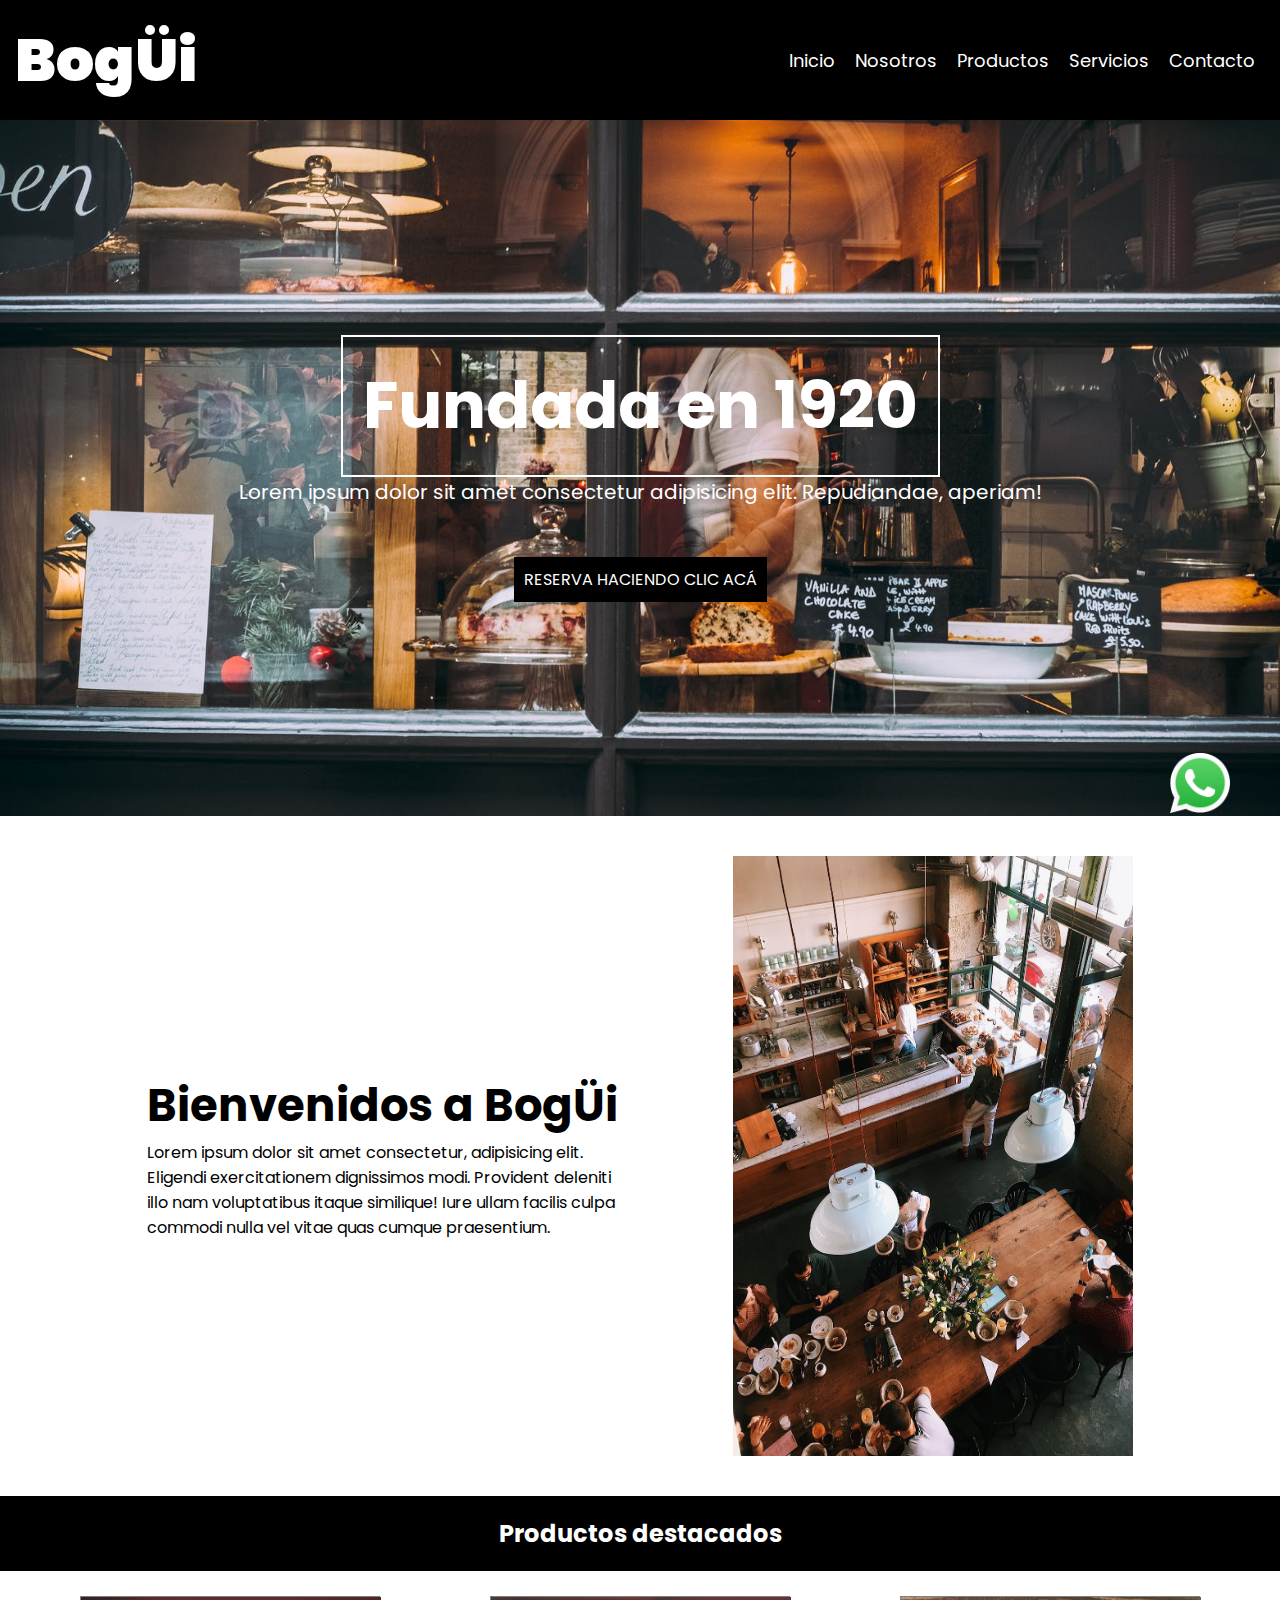
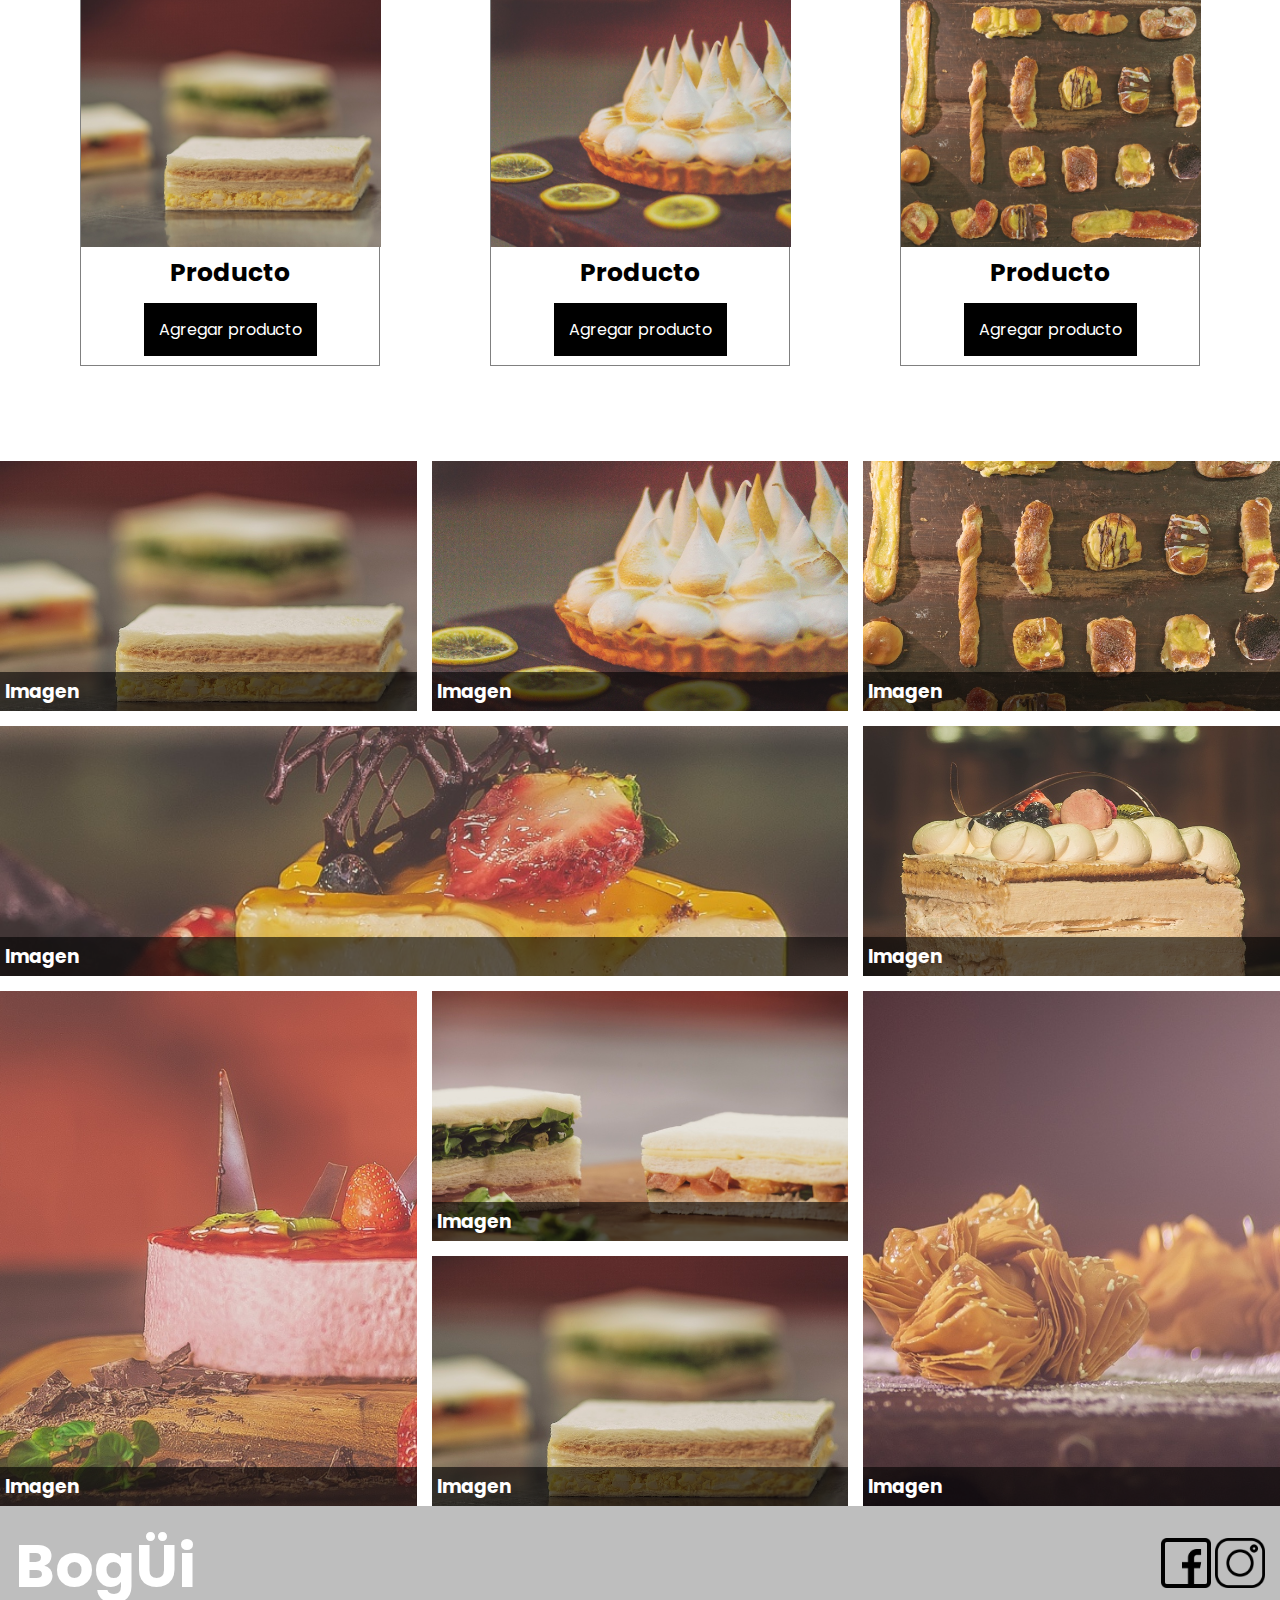
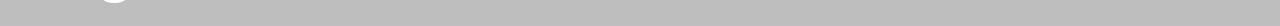
<file: index.html>
<!DOCTYPE html>
<html lang="es">
<head>
    <meta charset="UTF-8">
    <meta name="viewport" content="width=device-width, initial-scale=1.0">
    <title> BogÜi | Panaderia Artesanal </title>
    <link rel="stylesheet" href="./css/style.css">
    
</head>
<body>
    <header>
        <h1>BogÜi</h1>
        <nav>
            <!-- ENLACES RELATIVOS -->
            <ul>
                <li><a href="./index.html">Inicio</a></li>
                <li><a href="./pages/nosotros.html">Nosotros</a></li>
                <li><a href="./pages/productos.html">Productos</a></li>
                <li><a href="./pages/servicios.html">Servicios</a></li>
                <li><a href="./pages/contacto.html">Contacto</a></li>
            </ul>
        </nav>
    </header>
    <main>
        <section class="hero">
            <h2>Fundada en 1920</h2>
            <p>Lorem ipsum dolor sit amet consectetur adipisicing elit. Repudiandae, aperiam!</p>
            <a href="" class="boton">RESERVA HACIENDO CLIC ACÁ</a>
        </section>
        <section class="bienvenidos">
            <img src="./img/inside.jpeg" alt="">
            <div>
                <h2>Bienvenidos a BogÜi</h2>
                <p>Lorem ipsum dolor sit amet consectetur, adipisicing elit. Eligendi exercitationem dignissimos modi. Provident deleniti illo nam voluptatibus itaque similique! Iure ullam facilis culpa commodi nulla vel vitae quas cumque praesentium.</p>
            </div>
        </section>
        <section class="destacados">
            <h2>Productos destacados</h2>
            <div class="destacados-contenedor">
                <div>
                    <img src="./img/img-1.jpg" alt="">
                    <h3>Producto</h3>
                    <a href="">Agregar producto</a>
                </div>
                <div>
                    <img src="./img/img-2.jpg" alt="">
                    <h3>Producto</h3>
                    <a href="">Agregar producto</a>
                </div>
                <div>
                    <img src="./img/img-3.jpg" alt="">
                    <h3>Producto</h3>
                    <a href="">Agregar producto</a>
                </div>
            </div>
        </section>
        <section class="grid-galeria">
            <div class="grid-item">
                <img src="./img/img-1.jpg" alt="">
                <h3>Imagen</h3>
            </div>
            <div class="grid-item">
                <img src="./img/img-2.jpg" alt="">
                <h3>Imagen</h3>
            </div>
            <div class="grid-item">
                <img src="./img/img-3.jpg" alt="">
                <h3>Imagen</h3>
            </div>
            <div class="grid-item img-4">
                <img src="./img/img-4.jpg" alt="">
                <h3>Imagen</h3>
            </div>
            <div class="grid-item">
                <img src="./img/img-5.jpg" alt="">
                <h3>Imagen</h3>
            </div>
            <div class="grid-item img-6">
                <img src="./img/img-6.jpg" alt="">
                <h3>Imagen</h3>
            </div>
            <div class="grid-item">
                <img src="./img/img-7.jpg" alt="">
                <h3>Imagen</h3>
            </div>
            <div class="grid-item img-8">
                <img src="./img/img-8.jpg" alt="">
                <h3>Imagen</h3>
            </div>
            <div class="grid-item img-9">
                <img src="./img/img-1.jpg" alt="">
                <h3>Imagen</h3>
            </div>
        </section>
        <div class="fixed">
            <img src="./img/whatsapp.png" alt="">
        </div>
    </main>
    <footer>
        <h2>BogÜi</h2>
        <div>
            <a href="https://www.facebook.com" target="_blank"><img src="./img/facebook.png" alt=""></a>
            <a href="https://www.instagram.com/" target="_blank"><img src="./img/instagram.png" alt=""></a>
        </div>
    </footer>
</body>

</html>
</file>
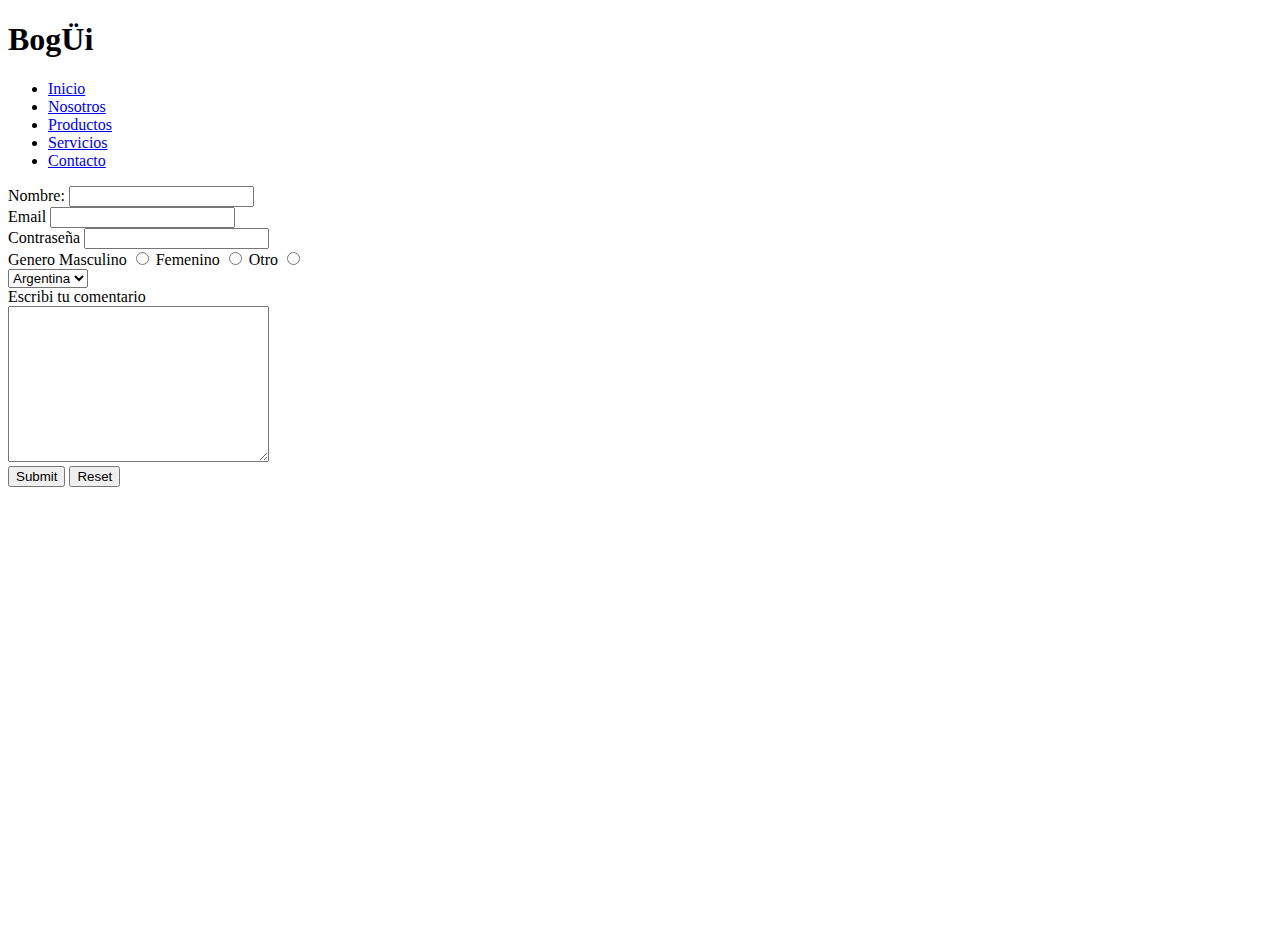
<file: pages/contacto.html>
<!DOCTYPE html>
<html lang="en">
<head>
    <meta charset="UTF-8">
    <meta name="viewport" content="width=device-width, initial-scale=1.0">
    <title>Document</title>
</head>
<body>
    <header>
        <h1>BogÜi</h1>
        <nav>
            <!-- ENLACES RELATIVOS -->
            <ul>
                <li><a href="../index.html">Inicio</a></li>
                <li><a href="./nosotros.html">Nosotros</a></li>
                <li><a href="./productos.html">Productos</a></li>
                <li><a href="./servicios.html">Servicios</a></li>
                <li><a href="./contacto.html">Contacto</a></li>
            </ul>
        </nav>
    </header>
    <main>
        <form action="" method="" enctype="">
            <div>
                <label for="nombre">Nombre:</label>
                <input type="text" name="nombre" id="nombre">
            </div>
            <div>
                <label for="email">Email</label>
                <input type="email" name="email" id="email">
            </div>
            <div>
                <label for="contrasena">Contraseña</label>
                <input type="password" name="contrasena" id="contrasena">
            </div>
            <div>
                <label for="">Genero</label>
                <label for="masculino">Masculino</label>
                <input type="radio" name="genero">
                <label for="femenino">Femenino</label>
                <input type="radio" name="genero">
                <label for="otro">Otro</label>
                <input type="radio" name="genero">
            </div>
            <select name="" id="">
                <label for="">Pais</label>
                <option value="">Argentina</option>
                <option value="">Colombia</option>
                <option value="">España</option>
            </select>
            <div>
                <label for="">Escribi tu comentario</label>
            </div>
            <textarea name="" id="" cols="30" rows="10"></textarea>
            <div>
                <input type="submit">
                <input type="reset">
            </div>
        </form>
        <section>
            <iframe src="https://www.google.com/maps/embed?pb=!1m18!1m12!1m3!1d13139.691397741064!2d-58.49726015!3d-34.58081865!2m3!1f0!2f0!3f0!3m2!1i1024!2i768!4f13.1!3m3!1m2!1s0x95bcb668d018353f%3A0xc17ffd46ad351afb!2sEcheverria!5e0!3m2!1ses-419!2sar!4v1717544997574!5m2!1ses-419!2sar" width="600" height="450" style="border:0;" allowfullscreen="" loading="lazy" referrerpolicy="no-referrer-when-downgrade"></iframe>
        </section>
    </main>
    <footer>

    </footer>
</body>
</html>
</file>
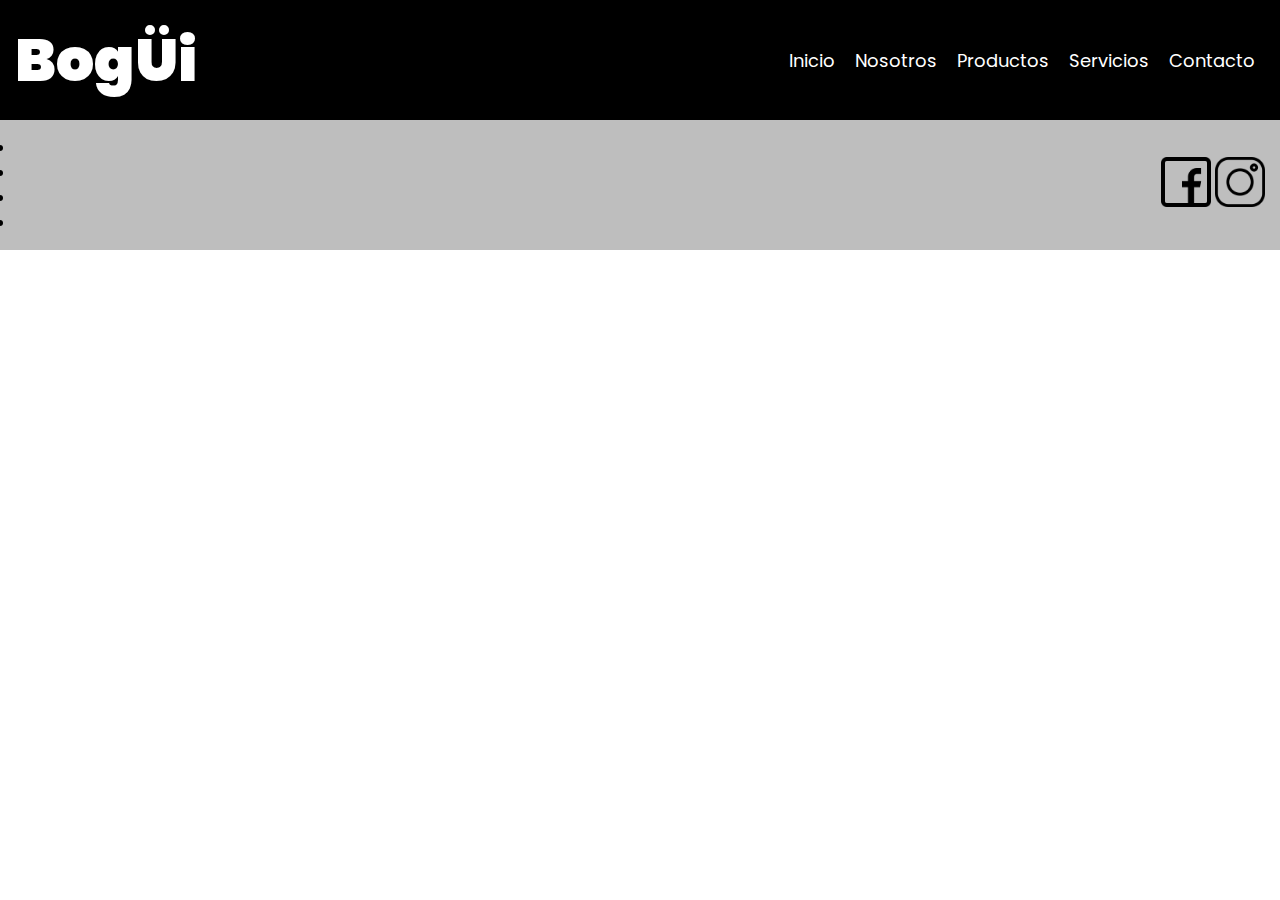
<file: pages/nosotros.html>
<!DOCTYPE html>
<html lang="en">
<head>
    <meta charset="UTF-8">
    <meta name="viewport" content="width=device-width, initial-scale=1.0">
    <link rel="stylesheet" href="../css/style.css">
    <title>Document</title>
</head>
<body>
    <header>
        <h1>BogÜi</h1>
        <nav>
            <!-- ENLACES RELATIVOS -->
            <ul>
                <li><a href="../index.html">Inicio</a></li>
                <li><a href="./nosotros.html">Nosotros</a></li>
                <li><a href="./productos.html">Productos</a></li>
                <li><a href="./servicios.html">Servicios</a></li>
                <li><a href="./contacto.html">Contacto</a></li>
            </ul>
        </nav>
    </header>
    <main>

    </main>
    <footer id="contactos">
        
        <ul>
            <li></li>
            <li></li>
            <li></li>
            <li></li>
        </ul>
        <div>
            <a href="https://www.facebook.com" target="_blank"><img src="../img/facebook.png" alt=""></a>
            <a href="https://www.instagram.com/" target="_blank"><img src="../img/instagram.png" alt=""></a>
        </div>
    </footer>
</body>
</html>
</file>
<file: css/style.css>
/*! ----- FONTS-----*/
@import url('https://fonts.googleapis.com/css2?family=Poppins:ital,wght@0,100;0,200;0,300;0,400;0,500;0,600;0,700;0,800;0,900;1,100;1,200;1,300;1,400;1,500;1,600;1,700;1,800;1,900&display=swap');

/*! ----RESET-----*/
*{
    margin: 0;
    padding: 0;
    box-sizing: border-box;
}

body{
    font-family: "Poppins", sans-serif;
}

/*!-----HEADER-------*/

header{
    background-color: black;
    padding: 15px;
    position: sticky;
    top: 0;
    display: flex;
    justify-content: space-between;
    align-items: center;
    z-index: 1;
}

header h1{
    color: white;
    font-size: 60px;
    font-weight:900;
}

header nav ul{
    list-style: none;
    display: flex;
}

header nav ul li{
    margin: 10px;
}

header nav ul li a{
    text-decoration: none;
    color: white;
    font-size: 18px;
}

header nav ul li a:hover{
    color: rgb(105, 18, 18);
}



/*!-----MAIN-------*/

/*? MEDIDAS */
/*ABSOLUTAS */
/* PX */

/* RELATIVAS*/
/* % */
/* VH */

.hero{
    width: 100%;
    height: calc(100vh - 204px);
    color: white;
    text-align: center;
    background-image: url(../img/banner.jpeg);
    background-position: center;
    background-repeat: no-repeat;
    background-size: cover;
    background-attachment: fixed;
    display: flex;
    flex-direction: column;
    justify-content: center;
    align-items: center;
}

.hero h2{
    font-size: 65px;
    border: 2px solid white;
    display: inline-block;
    padding: 20px;
}
.hero p{
    font-size: 20px;
    margin-bottom: 50px;
}

.hero a{
    background-color: black;
    text-decoration: none;
    color: white;
    padding: 10px;
}

.hero a:hover{
    background-color: rgb(105, 18, 18);
}

.bienvenidos{
    display: flex;
    justify-content: space-evenly;
    align-items: center;
    flex-direction: row-reverse;
    flex-wrap: wrap;
    padding: 40px;
}

.bienvenidos div{
    width: 40%;
}

.bienvenidos img{
    width: 400px;
    height: 600px;
}

.bienvenidos div h2{
    font-size: 45px;
}

.destacados h2{
    background-color: black;
    color: white;
    text-align: center;
    padding: 20px;
}

.destacados-contenedor{
    display: flex;
    justify-content: space-around;
    align-items: center;
    flex-wrap: wrap;
    padding: 25px;
}

.destacados .destacados-contenedor div{
    border: 1px solid grey;
    width: 300px;
    height: 370px;
    text-align: center;
    margin-bottom: 20px;
}

.destacados div h3{
    font-size: 25px;
    margin-bottom: 25px;
}

.destacados div a{
    text-decoration: none;
    color: white;
    background-color: black;
    padding: 15px;
}

.destacados div  a:hover{
    background-color: rgb(105, 18, 18);
}

.destacados div img{
    width: 300px;
    height: 250px;
}

.grid-galeria{
    width: 100%;
    margin-top: 50px;
    display: grid;
    grid-template-columns: repeat(3, 1fr);
    grid-auto-rows: 250px;
    gap: 15px;
}

.grid-galeria div img{
    width: 100%;
    height: 100%;
    object-fit: cover;
}

.grid-item{
    position: relative;
}

.grid-item h3{
    position: absolute;
    bottom: 0;
    background-color: rgba(0, 0, 0, 0.599);
    width: 100%;
    color: white;
    padding: 5px;
}

.img-4{
    grid-column: span 2;
}

.img-6{
    grid-row: span 2;
}

.img-8{
    grid-row:span 2;
}
.fixed {
    position: fixed;
    bottom: 80px;
    right:50px ;
}

.fixed img{
    width: 60px;
}

/*!-----FOOTER-------*/

footer{
    background-color: rgb(190, 190, 190);
    display: flex;
    justify-content: space-between;
    align-items: center;
    flex-wrap: wrap;
    padding: 15px;
}

footer h2{
    color:white;
    font-size: 60px;
}

footer img{
    width: 50px;
}

@media screen and (max-width:950px){
    .grid-galeria{
        grid-template-columns: repeat(2, 1fr);
        grid-auto-rows: 220px;
    }
    .grid-item{
        grid-column: span 1 ;
        grid-row: span 1;
    }
    .img-9{
        grid-column: span 2;
    }
}

@media screen and (max-width:850px){
    .bienvenidos{
        flex-direction: column;
    }
    .bienvenidos div{
        width: 80%;
        text-align: center;
    }
    .bienvenidos img{
        display: none;
    }
}

@media screen and (max-width:750px){
    header{
        flex-direction: column;
        position: static;
    }
    .hero h2{
        font-size: 40px;
    }
    .hero p{
        font-size: 18px;
    }
}


@media screen and (max-width:502px){
    header nav ul{
        flex-direction: column;
    }
    header nav ul li{
        margin: 0;
        text-align: center;
    }
    header nav ul li a{
        font-size: 16px;
    }

}

@media screen and (max-width:450px){
    .grid-galeria{
        grid-template-columns: 1fr;
    }
    .grid-item{
        grid-column: span 1 ;
        grid-row: span 1 ;
    }
}

@media screen and (max-width:400px){
    .hero h2{
        font-size: 35px;
        padding: 5px;
    }
}
</file>
